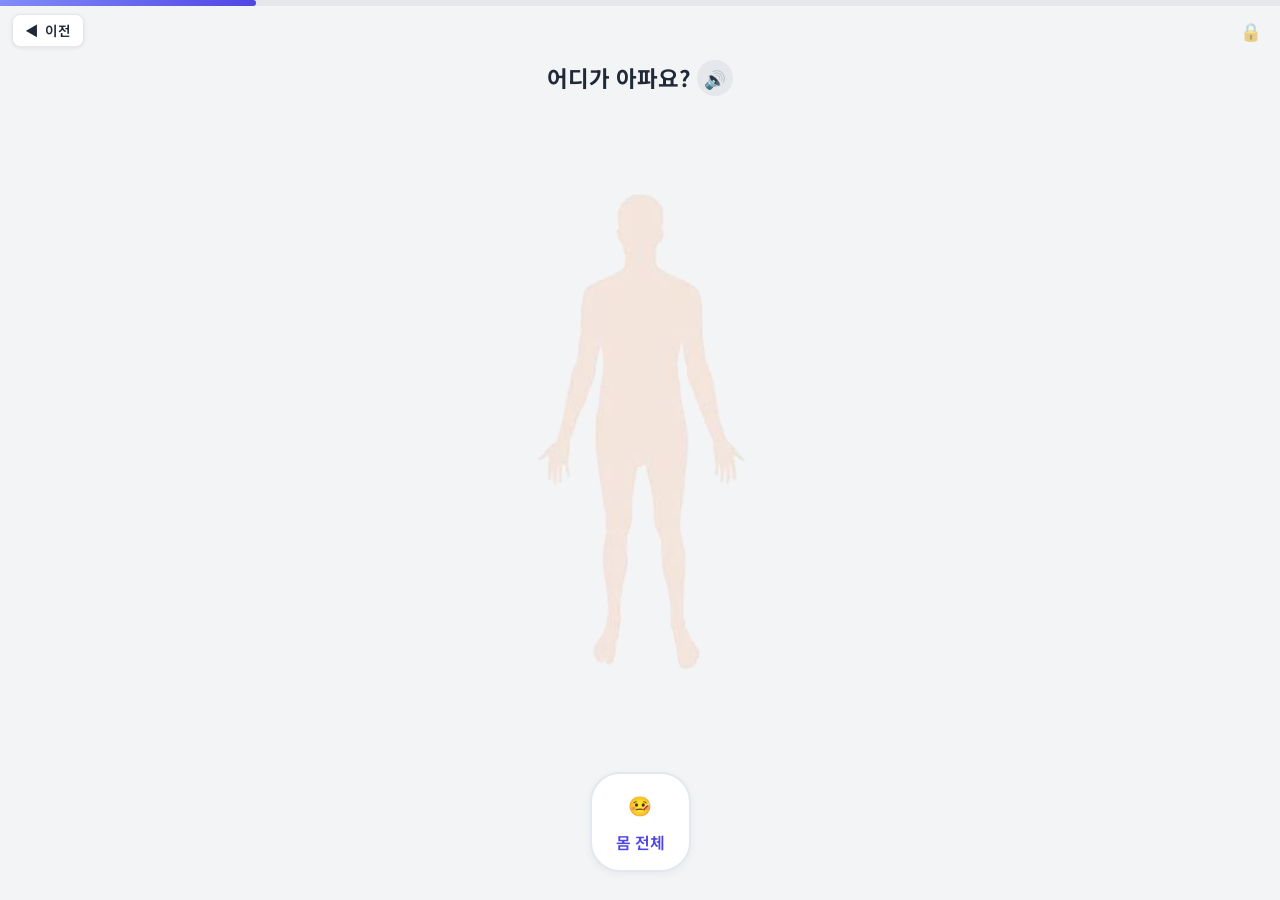
<file: step1.html>
<!DOCTYPE html>
<html lang="ko">
<head>
  <meta charset="UTF-8">
  <meta name="viewport" content="width=device-width, initial-scale=1.0, maximum-scale=1.0, user-scalable=no">
  <title>그림 터치 문진표 - 어디가 아파요?</title>
  <link rel="stylesheet" href="styles.css">
  <style>
    .body-map-container {
      flex-grow: 1;
      display: flex;
      flex-direction: column;
      justify-content: center;
      align-items: center;
      gap: 0.75rem;
      min-height: 0; /* flex 자식이 overflow 되지 않도록 */
    }
    .svg-body {
      flex: 1 1 auto;
      max-height: 100%;
      max-width: 320px;
      width: auto;
      height: auto;
      filter: drop-shadow(0 4px 8px rgba(0,0,0,0.1));
    }
    .hitbox {
      fill: transparent;
      stroke: transparent;
      cursor: pointer;
      transition: fill 0.15s;
    }
    .hitbox:hover, .hitbox:active, .hitbox.hover-highlight {
      fill: rgba(99, 102, 241, 0.25);
      stroke: var(--primary);
      stroke-width: 2;
    }
    .hitbox.highlight {
      fill: rgba(99, 102, 241, 0.3);
      stroke: var(--primary);
      stroke-width: 3;
    }
    .whole-body-btn {
      flex-shrink: 0;
      padding: 0.6rem 2rem;
      border-radius: 50px;
      font-size: 1rem;
    }
    .whole-body-btn .emoji {
      font-size: 1.25rem;
    }
  </style>
</head>
<body>
  <header>
    <button class="btn btn-secondary" onclick="window.location.href='step0_profile.html'">
      <span class="icon">◀</span> <span class="text" data-i18n="btn_prev">이전</span>
    </button>
    <div id="progress-bar"><div id="progress-fill" style="width: 20%;"></div><span id="progress-text">1 / 5</span></div>
    <button id="btn-nurse-lock" class="btn-icon">🔒</button>
  </header>

  <section class="step active">
    <h1 class="speakable"><span data-i18n="step_1_title">어디가 아파요?</span><button class="btn-speaker">🔊</button></h1>

    <!-- Body Map Interface -->
    <div class="body-map-container" style="position: relative; width: min(100%, calc(55vh * 0.455), 250px); margin: 0 auto 1rem auto;">
      <img src="body_cropped.png" alt="Body" style="width: 100%; display: block; border-radius: 12px; pointer-events: none;" />
      <svg viewBox="0 0 100 100" preserveAspectRatio="none" style="position: absolute; top: 0; left: 0; width: 100%; height: 100%;">
        <style>
          .body-area { fill: transparent; cursor: pointer; transition: fill 0.2s; }
          .body-area:hover, .body-area:active, .body-area.hover-highlight { fill: rgba(74, 144, 226, 0.5); }
          .body-area.highlight { fill: rgba(74, 144, 226, 0.6); stroke: var(--primary); stroke-width: 0.5; }
        </style>
        <!-- 머리 및 목 -->
        <polygon points="43.4,2.2 39.7,4.1 38.6,8.9 39.2,11.3 41.8,12.8 42.3,15.9 40.7,17.1 34.4,18.1 33.9,19.0 67.2,19.0 67.2,18.3 60.3,16.6 58.2,14.9 58.2,12.8 61.4,10.6 60.8,4.1 55.6,1.7 45.5,1.7" class="body-area" data-part="part_head" />
        <!-- 가슴 -->
        <polygon points="24.9,20.7 24.3,41.2 29.1,41.2 32.3,35.4 31.7,41.2 68.8,41.2 68.3,34.9 70.9,40.7 75.1,41.2 75.1,20.2 68.3,18.6 33.3,18.6" class="body-area" data-part="part_chest" />
        <!-- 배 -->
        <polygon points="31.2,41.0 31.2,43.9 29.1,48.0 29.6,55.2 72.0,55.2 72.0,49.2 68.8,40.7" class="body-area" data-part="part_belly" />
        <!-- 양팔 -->
        <polygon points="25.4,22.7 23.3,23.1 21.7,34.2 18.0,38.8 12.2,51.6 3.7,54.9 4.8,56.1 8.5,55.9 8.5,60.0 11.1,61.0 15.9,60.7 16.4,59.0 19.6,59.3 20.1,51.6 25.4,46.0" class="body-area" data-part="part_arm" />
        <polygon points="74.1,20.5 74.1,44.6 81.5,52.0 82.5,59.0 84.7,59.5 85.2,60.7 89.9,61.0 91.0,60.0 93.1,60.0 93.1,56.1 96.8,56.1 96.8,54.9 89.4,51.6 86.2,47.5 83.6,39.5 79.4,33.5 78.3,22.9 76.2,20.5" class="body-area" data-part="part_arm" />
        <!-- 양다리 -->
        <polygon points="50.3,54.7 30.2,54.7 33.9,66.0 32.8,77.3 34.9,87.0 28.0,94.9 30.2,96.6 37.6,97.3 39.7,96.4 42.9,88.4 45.0,71.6 47.1,69.6" class="body-area" data-part="part_leg" />
        <polygon points="49.2,54.7 49.2,57.6 52.4,58.3 65.6,96.4 68.3,98.6 75.1,97.6 75.1,92.3 69.8,86.7 70.9,73.0 68.8,70.1 72.0,54.7" class="body-area" data-part="part_leg" />
      </svg>
    </div>
    
    <!-- 온몸이 아파요 (몸 전체) 버튼 -->
    <div style="text-align: center; margin-bottom: 1rem;">
      <button class="symptom-card" data-part="part_whole" style="padding: 0.6rem 1.5rem; border-radius: 30px; font-weight: bold; background: white; border: 2px solid #e2e8f0; color: var(--primary); display: inline-flex; align-items: center; gap: 0.5rem; box-shadow: 0 2px 8px rgba(0,0,0,0.05);">
        <span class="emoji" style="font-size: 1.2rem;">🤒</span>
        <span class="text" data-i18n="part_whole">몸 전체</span>
      </button>
    </div>
  </section>

  <script src="data.js"></script>
  <script>
    document.addEventListener('DOMContentLoaded', () => {
      document.querySelectorAll('.symptom-card, .body-area').forEach(btn => {
        btn.addEventListener('mouseenter', (e) => {
          const partKey = e.currentTarget.dataset.part;
          if (partKey === 'part_arm' || partKey === 'part_leg') {
            document.querySelectorAll(`.body-area[data-part="${partKey}"]`).forEach(el => el.classList.add('hover-highlight'));
          }
        });
        
        btn.addEventListener('mouseleave', (e) => {
          const partKey = e.currentTarget.dataset.part;
          if (partKey === 'part_arm' || partKey === 'part_leg') {
            document.querySelectorAll(`.body-area[data-part="${partKey}"]`).forEach(el => el.classList.remove('hover-highlight'));
          }
        });

        btn.addEventListener('click', (e) => {
          let state = getState();
          const partKey = e.currentTarget.dataset.part;

          // 새 회차 시작 (끝내지 못한 회차는 버리고, 앞에서 끝낸 기록 state.visit은 그대로)
          state.current = newRound(translations.ko[partKey] || partKey);

          // 팔은 팔 그림, 다리·머리·배는 세부 부위 화면, 나머지(가슴·몸 전체)는 바로 증상 선택
          let next = 'step2.html';
          if (partKey === 'part_arm') {
            next = 'step1_arm.html';
          } else if (partKey === 'part_leg') {
            state.current.sub.side = 'leg';
            next = 'step1_sub.html';
          } else if (partKey === 'part_head' || partKey === 'part_belly') {
            next = 'step1_sub.html';
          }
          saveState(state);
          window.location.href = next;
        });
      });
    });
  </script>
</body>
</html>
</file>
<file: styles.css>
@import url('https://fonts.googleapis.com/css2?family=Noto+Sans+KR:wght@400;600;700;900&display=swap');

:root {
  --primary: #4F46E5;
  --primary-hover: #4338CA;
  --primary-light: #EEF2FF;
  --secondary: #E5E7EB;
  --secondary-hover: #D1D5DB;
  --text-main: #1F2937;
  --text-sub: #6B7280;
  --bg-color: #F3F4F6;
  --card-bg: #FFFFFF;
  --emergency: #EF4444;
  --radius: 12px;
  --shadow: 0 2px 8px rgba(0, 0, 0, 0.08);
}

* {
  box-sizing: border-box;
  margin: 0;
  padding: 0;
  font-family: 'Noto Sans KR', -apple-system, sans-serif;
  -webkit-tap-highlight-color: transparent;
}

body {
  background-color: var(--bg-color);
  color: var(--text-main);
  line-height: 1.5;
  height: 100vh;
  height: 100dvh; /* 모바일 주소창 고려 */
  display: flex;
  flex-direction: column;
  overflow: hidden;
}

/* ─── Progress Bar (최상단 선) ─── */
#progress-bar {
  position: fixed;
  top: 0;
  left: 0;
  width: 100%;
  height: 6px;
  background: var(--secondary);
  z-index: 50;
}

#progress-fill {
  height: 100%;
  background: linear-gradient(90deg, #818CF8, var(--primary));
  width: 20%;
  transition: width 0.4s ease;
  border-radius: 0 3px 3px 0;
}

#progress-text {
  display: none;
}

/* ─── Header (뒤로가기 + 자물쇠) ─── */
header {
  display: flex;
  align-items: center;
  justify-content: space-between;
  padding: 0.5rem 0.75rem;
  margin-top: 4px; /* progress bar 여백 */
  background: transparent;
  flex-shrink: 0;
}

header .btn {
  min-height: unset;
  padding: 0.35rem 0.75rem;
  font-size: 0.85rem;
  font-weight: 600;
  border-radius: 8px;
  box-shadow: 0 1px 4px rgba(0,0,0,0.08);
}

.btn-icon {
  background: none;
  border: none;
  font-size: 1.1rem;
  cursor: pointer;
  padding: 0.35rem;
  opacity: 0.5;
}

.nurse-lock-corner {
  position: absolute;
  top: 0.75rem;
  right: 0.75rem;
}

/* ─── Buttons ─── */
.btn {
  display: inline-flex;
  align-items: center;
  justify-content: center;
  min-height: 44px;
  padding: 0.6rem 1.25rem;
  border: none;
  border-radius: var(--radius);
  font-size: 1rem;
  font-weight: 600;
  cursor: pointer;
  transition: all 0.15s ease;
  box-shadow: var(--shadow);
  white-space: nowrap;
  gap: 0.4rem;
}

.btn:disabled,
.btn[disabled] {
  opacity: 0.35;
  cursor: not-allowed;
  pointer-events: none;
  box-shadow: none;
}

.btn-primary {
  background: linear-gradient(135deg, #6366F1, var(--primary));
  color: white;
}

.btn-primary:active {
  background: var(--primary-hover);
  transform: scale(0.97);
}

.btn-secondary {
  background-color: var(--card-bg);
  color: var(--text-main);
  border: 1.5px solid var(--secondary);
}

.btn-secondary:active {
  background-color: var(--secondary);
}

.btn-large {
  width: 100%;
  font-size: 1.15rem;
  padding: 1rem;
  margin-top: 0.75rem;
}

/* ─── Typography ─── */
h1 {
  font-size: 1.4rem;
  font-weight: 700;
  text-align: center;
  margin: 0.25rem 0 0.75rem 0;
  color: var(--text-main);
}

h2 {
  font-size: 1.2rem;
  font-weight: 600;
  margin: 0.75rem 0 0.5rem;
  color: var(--text-main);
}

.speakable {
  display: flex;
  align-items: center;
  justify-content: center;
  gap: 0.4rem;
}

.btn-speaker {
  background: var(--secondary);
  border: none;
  border-radius: 50%;
  width: 36px;
  height: 36px;
  font-size: 1.1rem;
  cursor: pointer;
  display: flex;
  align-items: center;
  justify-content: center;
  transition: transform 0.1s;
  flex-shrink: 0;
}

.btn-speaker:active {
  transform: scale(0.9);
}

/* ─── Steps (본문 영역) ─── */
.step {
  flex-grow: 1;
  display: flex;
  flex-direction: column;
  padding: 0 1rem 0.75rem 1rem;
  max-width: 720px;
  width: 100%;
  margin: 0 auto;
  overflow-y: auto;
  animation: fadeIn 0.25s ease;
}

.hidden {
  display: none !important;
}

@keyframes fadeIn {
  from { opacity: 0; transform: translateY(8px); }
  to { opacity: 1; transform: translateY(0); }
}

/* ─── Language Grid (index.html) ─── */
.lang-grid {
  display: grid;
  grid-template-columns: repeat(auto-fit, minmax(150px, 1fr));
  gap: 0.75rem;
}


.lang-btn {
  display: flex;
  align-items: center;
  background: var(--card-bg);
  border: 1.5px solid var(--secondary);
  border-radius: var(--radius);
  padding: 0.85rem 1rem;
  font-size: 1.2rem;
  font-weight: 600;
  box-shadow: var(--shadow);
  cursor: pointer;
  transition: all 0.15s;
}

.lang-btn:active {
  transform: scale(0.98);
  border-color: var(--primary);
}

.lang-btn .emoji { font-size: 1.5rem; margin-right: 0.75rem; }
.lang-btn .sub-text { margin-left: auto; color: var(--text-sub); font-size: 0.85rem; }

/* ─── Symptom / Selection Grid ─── */
.quick-grid, .body-grid, .symptoms-grid {
  display: grid;
  grid-template-columns: repeat(2, 1fr);
  gap: 0.65rem;
}

@media (min-width: 768px) {
  .quick-grid, .body-grid, .symptoms-grid {
    grid-template-columns: repeat(3, 1fr);
  }
}

.quick-btn, .part-btn, .symptom-card {
  display: flex;
  flex-direction: column;
  align-items: center;
  justify-content: center;
  background: var(--card-bg);
  border: 1.5px solid var(--secondary);
  border-radius: var(--radius);
  padding: 1rem 0.5rem;
  box-shadow: var(--shadow);
  cursor: pointer;
  transition: all 0.15s ease;
  min-height: 100px;
}

.quick-btn:active, .part-btn:active, .symptom-card:active {
  transform: scale(0.96);
}

.quick-btn .emoji, .part-btn .emoji, .symptom-card .emoji {
  font-size: 2.25rem;
  margin-bottom: 0.35rem;
}

.quick-btn .text, .part-btn .text, .symptom-card .text {
  font-size: 1rem;
  font-weight: 600;
  text-align: center;
  word-break: keep-all;
  line-height: 1.3;
}

.symptom-card.selected, .quick-btn.selected, .part-btn.selected {
  border-color: var(--primary);
  background-color: var(--primary-light);
  box-shadow: 0 0 0 2px var(--primary), var(--shadow);
}

.ko-text {
  font-size: 0.8rem;
  color: var(--text-sub);
  margin-top: 0.15rem;
}

.divider {
  text-align: center;
  margin: 1.5rem 0;
  color: var(--text-sub);
  font-weight: bold;
  position: relative;
}

.divider::before, .divider::after {
  content: "";
  position: absolute;
  top: 50%;
  width: 40%;
  height: 1px;
  background: var(--secondary);
}

.divider::before { left: 0; }
.divider::after { right: 0; }

/* ─── Faces (통증 척도) ─── */
.faces-container {
  display: flex;
  justify-content: center;
  flex-wrap: wrap;
  gap: 0.75rem;
  padding: 0.5rem 0;
}

.face-btn {
  flex: 0 0 auto;
  background: var(--card-bg);
  border: 1.5px solid var(--secondary);
  border-radius: 50%;
  width: 72px;
  height: 72px;
  display: flex;
  flex-direction: column;
  align-items: center;
  justify-content: center;
  cursor: pointer;
  transition: all 0.15s;
}

.face-btn:active {
  transform: scale(0.94);
}

.face-btn .emoji { font-size: 2rem; }
.face-btn .label { font-size: 0.85rem; font-weight: 700; margin-top: 0.15rem; }

.face-btn.selected {
  border-color: var(--primary);
  background-color: var(--primary-light);
  box-shadow: 0 0 0 2px var(--primary);
}

/* ─── Actions (하단 버튼 영역) ─── */
.step-actions {
  display: flex;
  gap: 0.75rem;
  margin-top: auto; /* 하단에 고정 */
  padding-top: 0.75rem;
  justify-content: flex-end;
}

.btn-pulse {
  animation: pulse 2s infinite;
}

@keyframes pulse {
  0% { box-shadow: 0 0 0 0 rgba(99, 102, 241, 0.4); }
  70% { box-shadow: 0 0 0 12px rgba(99, 102, 241, 0); }
  100% { box-shadow: 0 0 0 0 rgba(99, 102, 241, 0); }
}

/* ─── Summary Card ─── */
.summary-card {
  background: var(--card-bg);
  border-radius: var(--radius);
  padding: 1.25rem;
  box-shadow: var(--shadow);
  font-size: 1rem;
}

.summary-item {
  display: flex;
  align-items: center;
  margin-bottom: 0.5rem;
  gap: 0.5rem;
  font-size: 0.95rem;
}

/* ─── Nurse Mode ─── */
.nurse-header {
  display: flex;
  justify-content: space-between;
  align-items: center;
  margin-bottom: 1.5rem;
}

.record-card {
  background: var(--card-bg);
  border-radius: var(--radius);
  padding: 1.25rem;
  margin-bottom: 0.75rem;
  box-shadow: var(--shadow);
  border-left: 6px solid var(--secondary);
  position: relative;
}

.record-card.emergency {
  border-left-color: var(--emergency);
  border: 2px solid var(--emergency);
}

.badge-emergency {
  background: var(--emergency);
  color: white;
  padding: 0.2rem 0.5rem;
  border-radius: 4px;
  font-weight: bold;
  font-size: 0.8rem;
  margin-bottom: 0.4rem;
  display: inline-block;
}

.record-time { color: var(--text-sub); font-size: 0.8rem; margin-bottom: 0.4rem; }
.record-summary { font-size: 0.95rem; margin-top: 0.75rem; padding: 0.75rem; background: var(--primary-light); border-radius: 8px; line-height: 1.6; }
.btn-delete { position: absolute; top: 0.75rem; right: 0.75rem; background: #FEE2E2; color: #DC2626; border: none; padding: 0.35rem 0.75rem; border-radius: 4px; cursor: pointer; font-size: 0.8rem; }

/* ─── Responsive: Tablet landscape ─── */
@media (min-width: 1024px) {
  .step { max-width: 640px; }
  .symptoms-grid { grid-template-columns: repeat(3, 1fr); }
}

/* ─── Responsive: Mobile (< 768px) ─── */
@media (max-width: 768px) {
  h1 { font-size: 1.3rem; }
  h2 { font-size: 1.1rem; }

  .face-btn {
    width: 64px;
    height: 64px;
  }
  .face-btn .emoji { font-size: 1.75rem; }
  .face-btn .label { font-size: 0.75rem; }
}

/* ─── Responsive: Small Mobile (< 400px) ─── */
@media (max-width: 400px) {
  header .btn { font-size: 0.8rem; padding: 0.3rem 0.6rem; }
  h1 { font-size: 1.15rem; }
  .quick-btn .emoji, .part-btn .emoji, .symptom-card .emoji { font-size: 1.75rem; }
  .quick-btn .text, .part-btn .text, .symptom-card .text { font-size: 0.85rem; }
  .quick-btn, .part-btn, .symptom-card { min-height: 80px; padding: 0.75rem 0.4rem; }
  .face-btn { width: 56px; height: 56px; }
  .face-btn .emoji { font-size: 1.5rem; }
}


/* Belly Sub UI */
.belly-label {
  position: absolute;
  top: 50%;
  transform: translateY(-50%);
  text-align: center;
  font-weight: bold;
  color: var(--text-sub);
  z-index: 10;
  pointer-events: none;
}
.belly-label .label-text { font-size: 1.2rem; }
.belly-label .label-icon { font-size: 1.5rem; }
.label-left { left: -3.5rem; }
.label-right { right: -3.5rem; }

@media (max-width: 450px) {
  /* 좁은 화면에서는 라벨을 화면 안쪽에 두고, 배 그림을 줄여 자리를 만든다 */
  .label-left { left: 0; }
  .label-right { right: 0; }
  #belly-pos-flow #belly-container { width: calc(100% - 7rem) !important; }
  .belly-label .label-text { font-size: 1rem; }
  .belly-label .label-icon { font-size: 1.2rem; }
}

/* ─── Hover effects (mouse/pointer device) ─── */
@media (hover: hover) {
  .btn-primary:hover {
    background: linear-gradient(135deg, #818CF8, var(--primary-hover));
    box-shadow: 0 4px 12px rgba(79, 70, 229, 0.35);
  }
  .btn-secondary:hover {
    background-color: var(--secondary);
    border-color: var(--primary);
  }
  .symptom-card:hover,
  .quick-btn:hover,
  .part-btn:hover {
    border-color: var(--primary);
    background-color: var(--primary-light);
    box-shadow: 0 4px 12px rgba(79, 70, 229, 0.15);
  }
  .lang-btn:hover {
    border-color: var(--primary);
    background-color: var(--primary-light);
    box-shadow: 0 4px 12px rgba(79, 70, 229, 0.12);
  }
  .face-btn:hover {
    border-color: var(--primary);
    background-color: var(--primary-light);
  }
}

/* ─── RTL (아랍어 등 오른쪽→왼쪽 언어 지원) ─── */
[dir="rtl"] header {
  flex-direction: row-reverse;
}
[dir="rtl"] .step-actions {
  flex-direction: row-reverse;
  justify-content: flex-start;
}
[dir="rtl"] .speakable {
  flex-direction: row-reverse;
}
[dir="rtl"] .summary-item {
  flex-direction: row-reverse;
  text-align: right;
}
[dir="rtl"] .lang-btn .emoji {
  margin-right: 0;
  margin-left: 0.75rem;
}
[dir="rtl"] h1,
[dir="rtl"] h2,
[dir="rtl"] h3 {
  text-align: right;
}
[dir="rtl"] .symptom-card .text,
[dir="rtl"] .quick-btn .text {
  direction: rtl;
}
</file>
